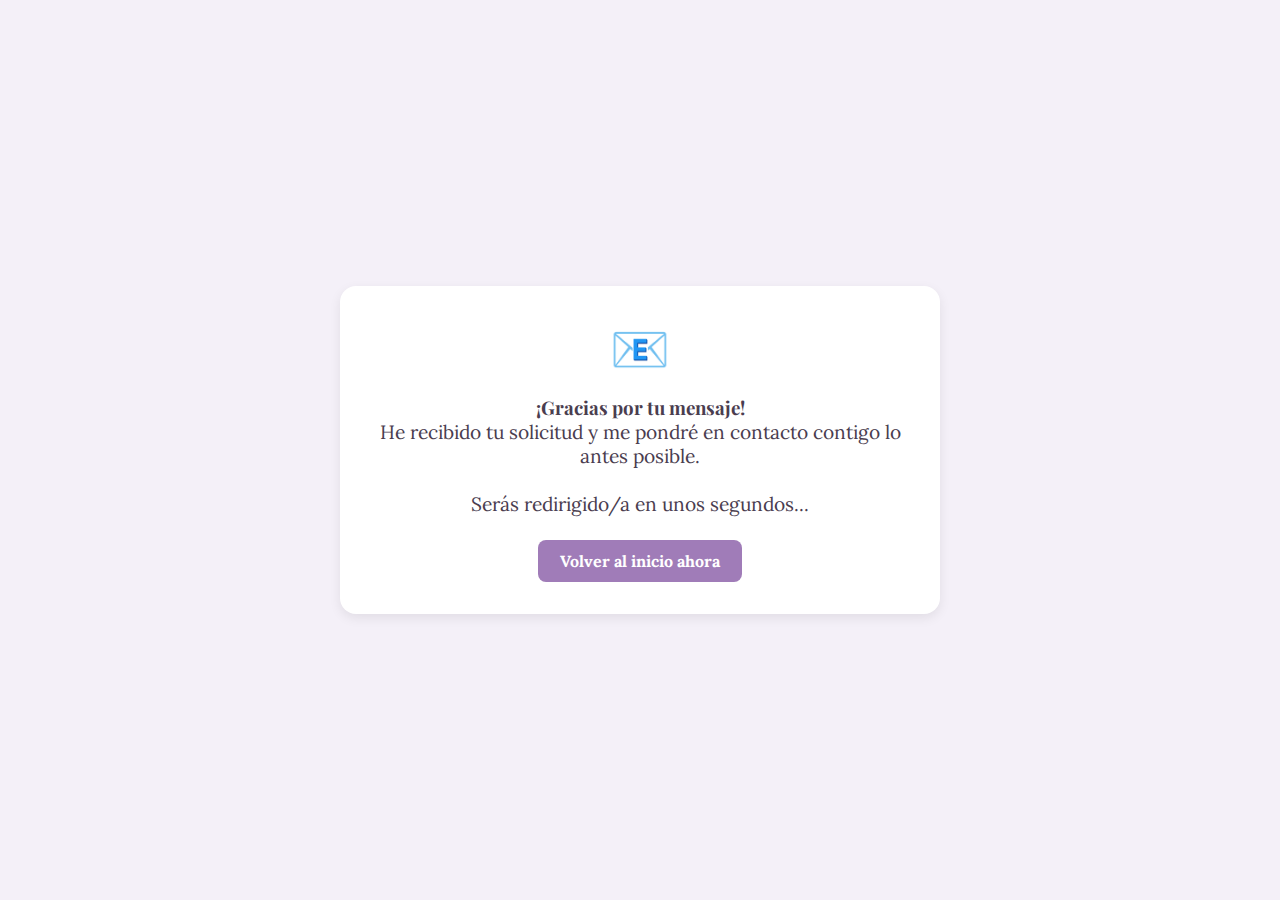
<file: gracias.html>
﻿<!DOCTYPE html>
<html lang="es">
<head>
  <meta charset="UTF-8" />
  <meta name="viewport" content="width=device-width, initial-scale=1" />
  <title>Gracias por tu mensaje</title>
  <link rel="stylesheet" href="lau.css" />
  <style>
    body {
      font-family: 'Lora', serif;
      background-color: #f4f0f8;
      color: #4a3d4f;
      display: flex;
      justify-content: center;
      align-items: center;
      flex-direction: column;
      height: 100vh;
      text-align: center;
      padding: 1rem;
    }
    .gracias-box {
      background-color: #ffffff;
      border-radius: 16px;
      box-shadow: 0 4px 12px rgba(0, 0, 0, 0.08);
      padding: 2rem;
      max-width: 600px;
    }
    .gracias-box h1 {
      font-family: 'Playfair Display', serif;
      font-size: 2rem;
      margin-bottom: 1rem;
      color: #6e4e7c;
    }
    .gracias-box p {
      font-size: 1.2rem;
      margin-bottom: 1.5rem;
    }
    .gracias-box a {
      display: inline-block;
      background-color: #a07cb8;
      color: white;
      padding: 0.7rem 1.4rem;
      border-radius: 8px;
      font-weight: bold;
      text-decoration: none;
      transition: background-color 0.3s ease;
    }
    .gracias-box a:hover {
      background-color: #8f6ca4;
    }
    .icono {
      font-size: 3rem;
      margin-bottom: 1rem;
    }
  </style>
  <script>
    // Redirige a la home tras 3 segundos
    setTimeout(() => {
      window.location.href = 'https://lauraguadopsicologia.com/';
    }, 3000);
  </script>
</head>
<body>
  <div class="gracias-box">
    <div class="icono">📧</div>
    <h3>¡Gracias por tu mensaje!</h3>
    <p>He recibido tu solicitud y me pondré en contacto contigo lo antes posible.</p>
    <p>Serás redirigido/a en unos segundos...</p>
    <a href="https://lauraguadopsicologia.com/">Volver al inicio ahora</a>
  </div>
</body>
</html>
</file>
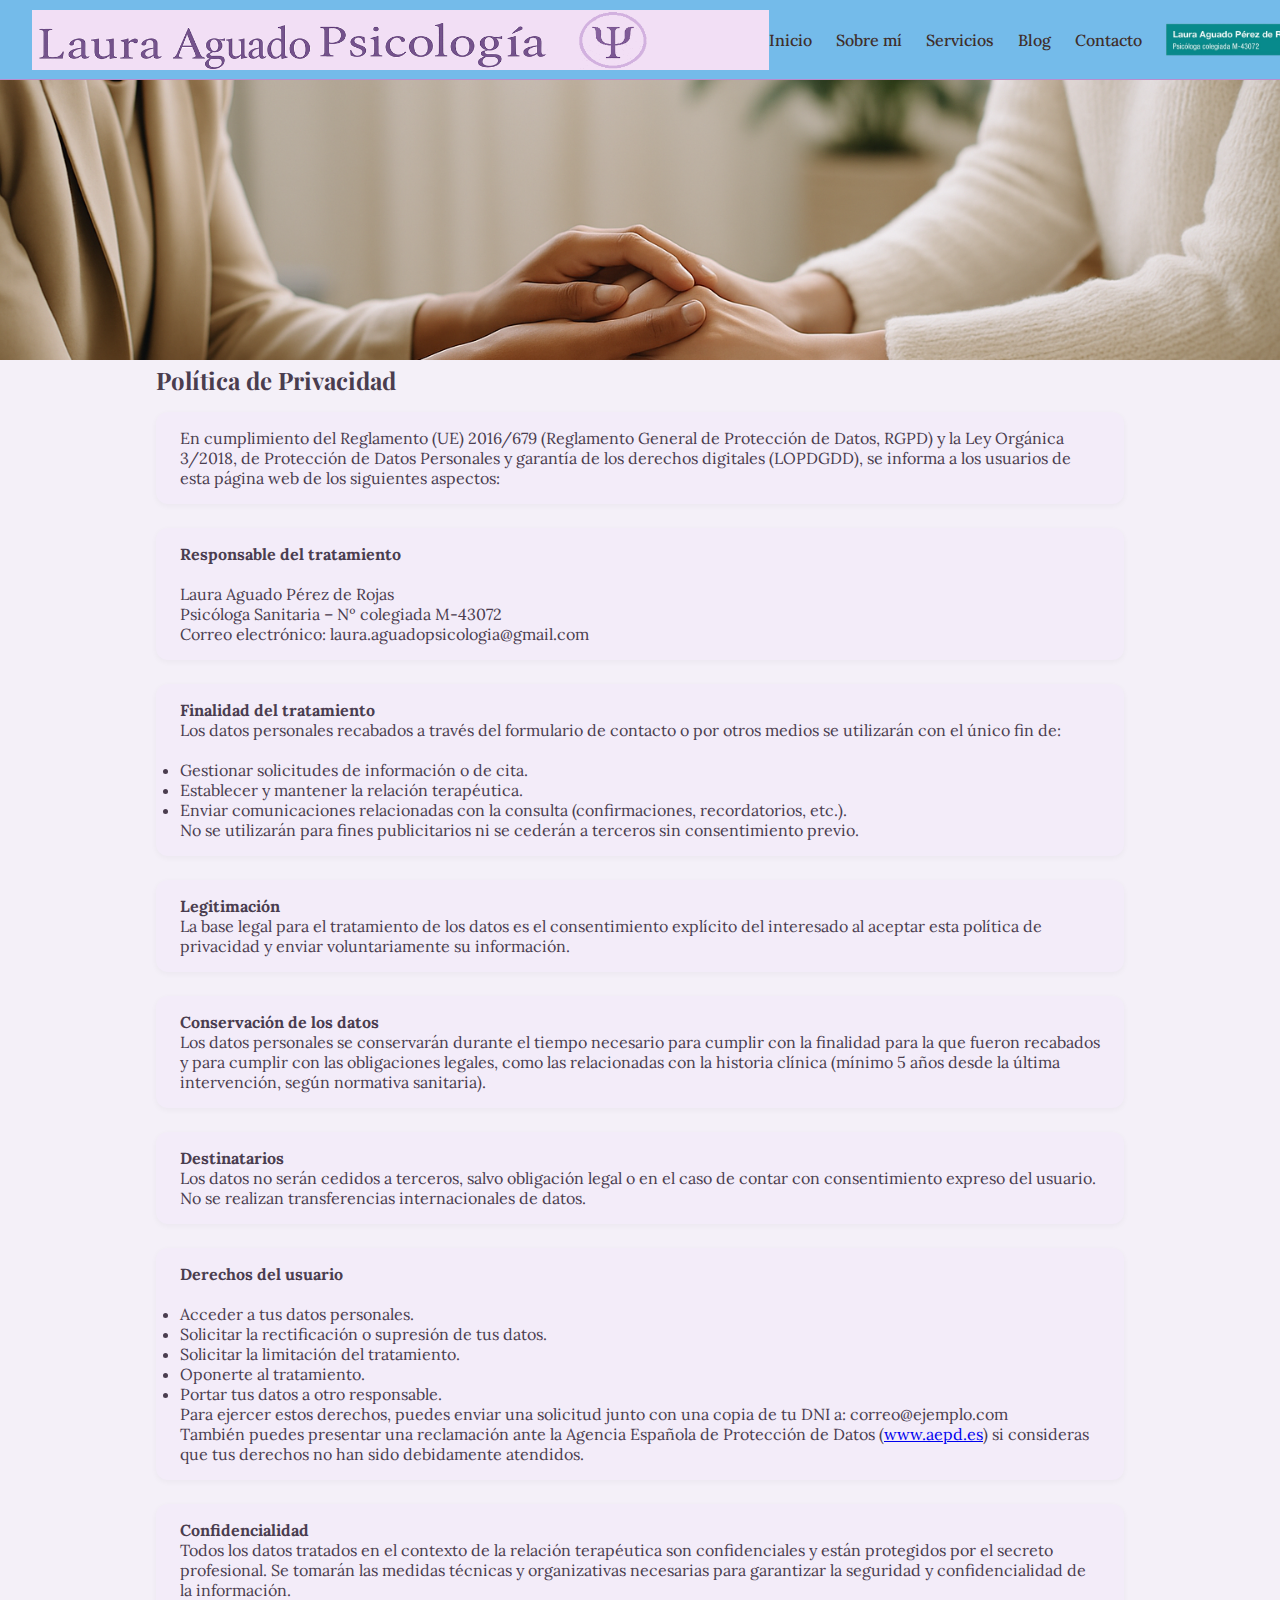
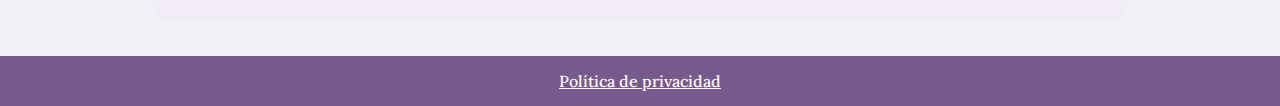
<file: politicapriv.html>
﻿<!DOCTYPE html>
<html lang="es">
<head>
  <meta charset="UTF-8" />
  <meta name="viewport" content="width=device-width, initial-scale=1.0" />
  <title>Política de Privacidad – Laura Psicología</title>
  <link rel="stylesheet" href="lau.css" />
  <link href="https://fonts.googleapis.com/css2?family=Cormorant+Garamond:wght@700&display=swap" rel="stylesheet" />
</head>
<body>

  <!-- Banner con navegación -->
  <header class="banner">
    <img src="laupsico.png" alt="banner" class="banner-lau" width="60" height="60" />
    <nav class="nav">
      <a href="index.html" class="btn-inicio">Inicio</a>
      <a href="#sobre-mi">Sobre mí</a>
      <a href="#servicios">Servicios</a>
      <a href="blog.html">Blog</a>
      <a href="#contacto">Contacto</a>
      <a href="https://www.copmadrid.org/web/ciudadanos/detalle-profesional/M-43072/LAURA-AGUADO-PEREZ-DE-ROJAS" target="_blank" rel="noopener noreferrer" class="banner-icon-link">
        <img src="cop.png" alt="COP Madrid" class="banner-icon" />
      </a>
    </nav>
  </header>


  <!-- Imagen del banner -->
  <div class="foto-banner">
    <img src="banner.png" alt="banner" />
  </div>

  <!-- Contenido con bloques -->
  <section class="section">
    <div class="container">
      <h2>Política de Privacidad</h2>

      <div class="bloque-destacado">
        <p>En cumplimiento del Reglamento (UE) 2016/679 (Reglamento General de Protección de Datos, RGPD) y la Ley Orgánica 3/2018, de Protección de Datos Personales y garantía de los derechos digitales (LOPDGDD), se informa a los usuarios de esta página web de los siguientes aspectos:</p>
      </div>

      <div class="bloque-destacado">
        <p><strong class="subtitulo">Responsable del tratamiento</strong></p> <br/>
        <p>Laura Aguado Pérez de Rojas<br>
        Psicóloga Sanitaria – Nº colegiada M-43072<br>
        Correo electrónico: laura.aguadopsicologia@gmail.com</p>
      </div>

      <div class="bloque-destacado">
        <p><strong class="subtitulo">Finalidad del tratamiento</strong></p>
        <p>Los datos personales recabados a través del formulario de contacto o por otros medios se utilizarán con el único fin de:</p> <br/>
        <ul>
          <li>Gestionar solicitudes de información o de cita.</li>
          <li>Establecer y mantener la relación terapéutica.</li>
          <li>Enviar comunicaciones relacionadas con la consulta (confirmaciones, recordatorios, etc.).</li>
        </ul>
        <p>No se utilizarán para fines publicitarios ni se cederán a terceros sin consentimiento previo.</p>
      </div>

      <div class="bloque-destacado">
        <p><strong class="subtitulo">Legitimación</strong></p>
        <p>La base legal para el tratamiento de los datos es el consentimiento explícito del interesado al aceptar esta política de privacidad y enviar voluntariamente su información.</p>
      </div>

      <div class="bloque-destacado">
        <p><strong class="subtitulo">Conservación de los datos</strong></p> 
        <p>Los datos personales se conservarán durante el tiempo necesario para cumplir con la finalidad para la que fueron recabados y para cumplir con las obligaciones legales, como las relacionadas con la historia clínica (mínimo 5 años desde la última intervención, según normativa sanitaria).</p>
      </div>

      <div class="bloque-destacado">
        <p><strong class="subtitulo">Destinatarios</strong></p>
        <p>Los datos no serán cedidos a terceros, salvo obligación legal o en el caso de contar con consentimiento expreso del usuario. No se realizan transferencias internacionales de datos.</p>
      </div>

      <div class="bloque-destacado">
        <p><strong class="subtitulo">Derechos del usuario</strong></p> <br/>
        <ul>
          <li>Acceder a tus datos personales.</li>
          <li>Solicitar la rectificación o supresión de tus datos.</li>
          <li>Solicitar la limitación del tratamiento.</li>
          <li>Oponerte al tratamiento.</li>
          <li>Portar tus datos a otro responsable.</li>
        </ul>
        <p>Para ejercer estos derechos, puedes enviar una solicitud junto con una copia de tu DNI a: correo@ejemplo.com</p>
        <p>También puedes presentar una reclamación ante la Agencia Española de Protección de Datos (<a href="https://www.aepd.es" target="_blank">www.aepd.es</a>) si consideras que tus derechos no han sido debidamente atendidos.</p>
      </div>

      <div class="bloque-destacado">
        <p><strong class="subtitulo">Confidencialidad</strong></p>
        <p>Todos los datos tratados en el contexto de la relación terapéutica son confidenciales y están protegidos por el secreto profesional. Se tomarán las medidas técnicas y organizativas necesarias para garantizar la seguridad y confidencialidad de la información.</p>
      </div>
    </div>
  </section>

  <!-- Footer -->
  <footer class="footer-privacidad">
    <a href="politicapriv.html">Política de privacidad</a>
  </footer>

</body>
</html>
</file>
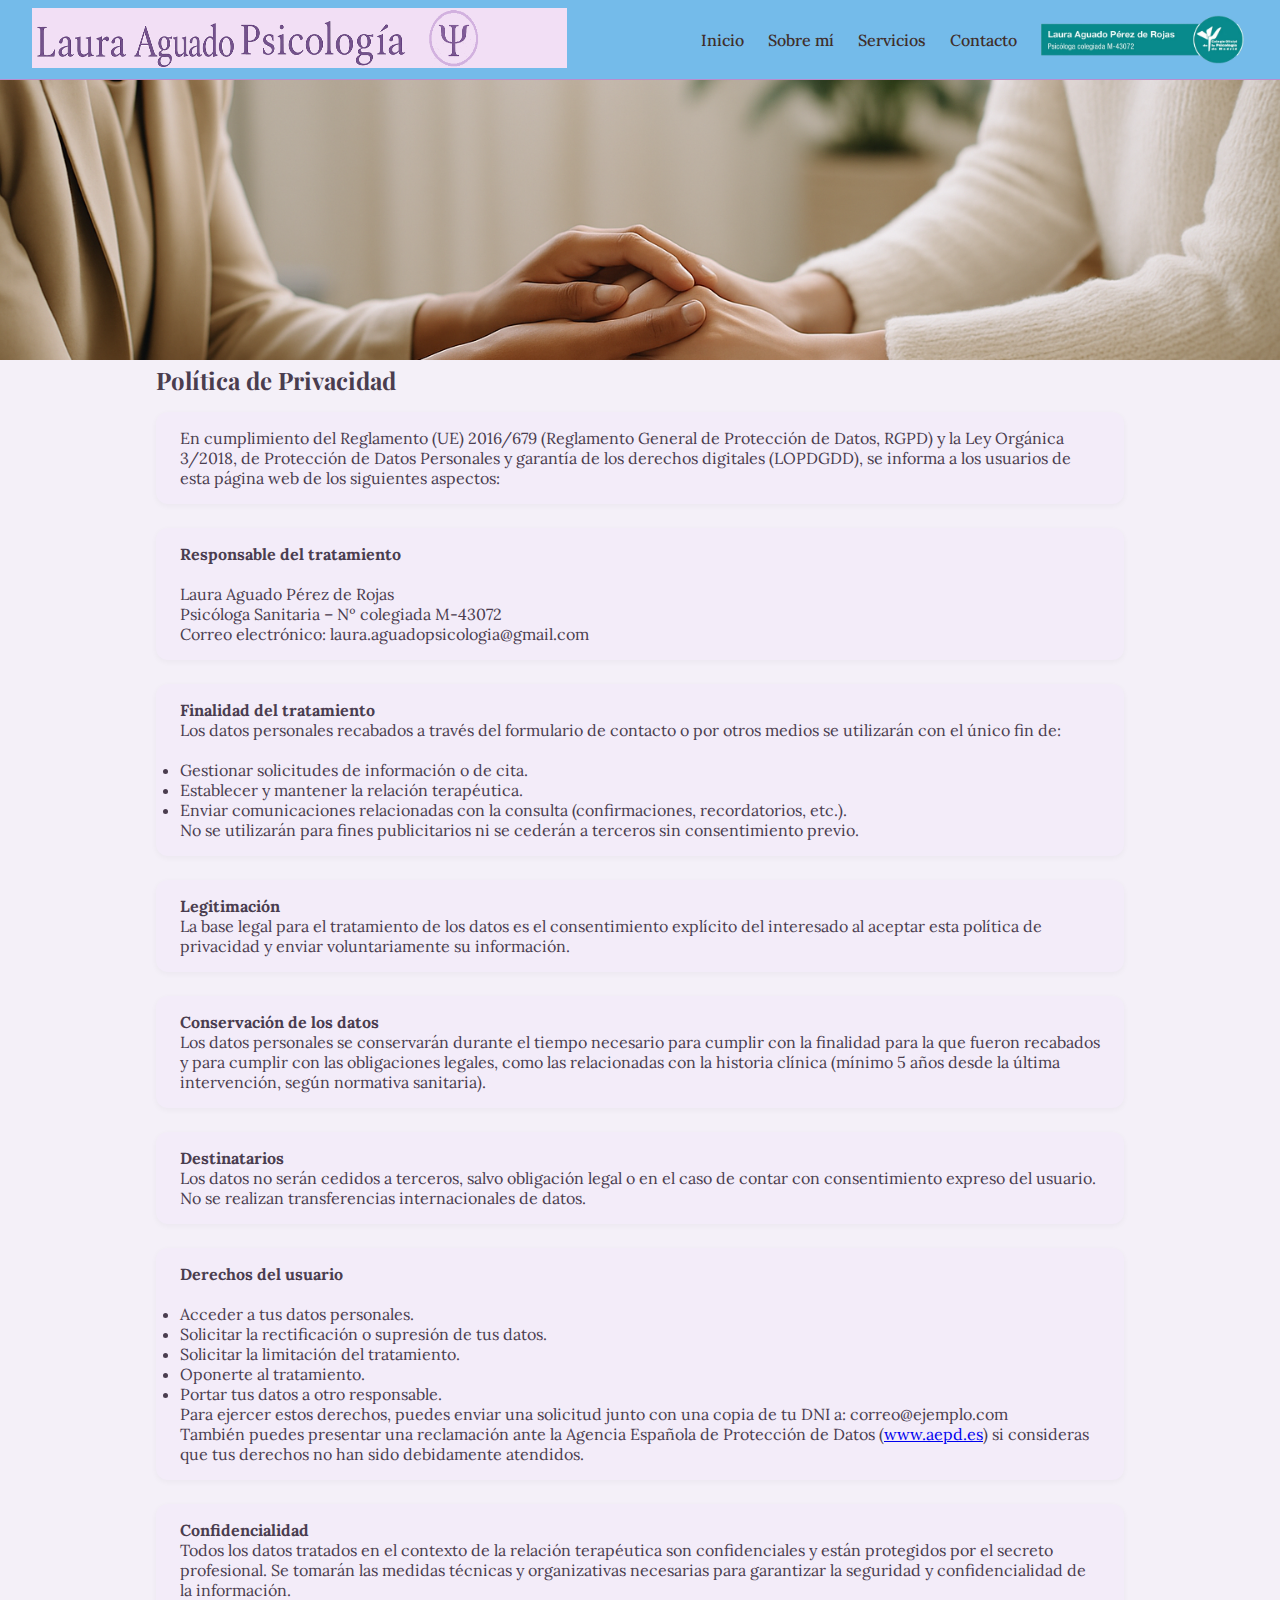
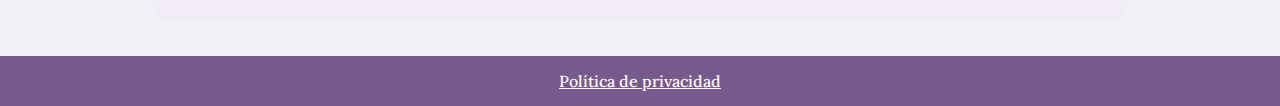
<file: politicaprivacidad.html>
﻿<!DOCTYPE html>
<html lang="es">
<head>
  <meta charset="UTF-8" />
  <meta name="viewport" content="width=device-width, initial-scale=1.0" />
  <title>Política de Privacidad – Laura Psicología</title>
  <link rel="stylesheet" href="lau.css" />
  <link href="https://fonts.googleapis.com/css2?family=Cormorant+Garamond:wght@700&display=swap" rel="stylesheet" />
</head>
<body id="top">

  <!-- Banner con navegación -->
  <header class="banner">
    <a href="#top"><img src="laupsico.png" alt="banner" class="banner-lau" width="60" height="60" /></a>
    <nav class="nav">
   <a href="/" class="btn-inicio">Inicio</a>
    <a href="/#sobre-mi">Sobre mí</a>
    <a href="/#servicios">Servicios</a>
    <a href="/#contacto">Contacto</a>
      <a href="https://www.copmadrid.org/web/ciudadanos/detalle-profesional/M-43072/LAURA-AGUADO-PEREZ-DE-ROJAS" target="_blank" rel="noopener noreferrer" class="banner-icon-link">
        <img src="cop.png" alt="COP Madrid" class="banner-icon" />
      </a>
    </nav>
  </header>


  <!-- Imagen del banner -->
  <div class="foto-banner">
    <img src="banner.png" alt="banner" />
  </div>

  <!-- Contenido con bloques -->
  <section class="section">
    <div class="container">
      <h2>Política de Privacidad</h2>

      <div class="bloque-destacado">
        <p>En cumplimiento del Reglamento (UE) 2016/679 (Reglamento General de Protección de Datos, RGPD) y la Ley Orgánica 3/2018, de Protección de Datos Personales y garantía de los derechos digitales (LOPDGDD), se informa a los usuarios de esta página web de los siguientes aspectos:</p>
      </div>

      <div class="bloque-destacado">
        <p><strong class="subtitulo">Responsable del tratamiento</strong></p> <br/>
        <p>Laura Aguado Pérez de Rojas<br>
        Psicóloga Sanitaria – Nº colegiada M-43072<br>
        Correo electrónico: laura.aguadopsicologia@gmail.com</p>
      </div>

      <div class="bloque-destacado">
        <p><strong class="subtitulo">Finalidad del tratamiento</strong></p>
        <p>Los datos personales recabados a través del formulario de contacto o por otros medios se utilizarán con el único fin de:</p> <br/>
        <ul>
          <li>Gestionar solicitudes de información o de cita.</li>
          <li>Establecer y mantener la relación terapéutica.</li>
          <li>Enviar comunicaciones relacionadas con la consulta (confirmaciones, recordatorios, etc.).</li>
        </ul>
        <p>No se utilizarán para fines publicitarios ni se cederán a terceros sin consentimiento previo.</p>
      </div>

      <div class="bloque-destacado">
        <p><strong class="subtitulo">Legitimación</strong></p>
        <p>La base legal para el tratamiento de los datos es el consentimiento explícito del interesado al aceptar esta política de privacidad y enviar voluntariamente su información.</p>
      </div>

      <div class="bloque-destacado">
        <p><strong class="subtitulo">Conservación de los datos</strong></p> 
        <p>Los datos personales se conservarán durante el tiempo necesario para cumplir con la finalidad para la que fueron recabados y para cumplir con las obligaciones legales, como las relacionadas con la historia clínica (mínimo 5 años desde la última intervención, según normativa sanitaria).</p>
      </div>

      <div class="bloque-destacado">
        <p><strong class="subtitulo">Destinatarios</strong></p>
        <p>Los datos no serán cedidos a terceros, salvo obligación legal o en el caso de contar con consentimiento expreso del usuario. No se realizan transferencias internacionales de datos.</p>
      </div>

      <div class="bloque-destacado">
        <p><strong class="subtitulo">Derechos del usuario</strong></p> <br/>
        <ul>
          <li>Acceder a tus datos personales.</li>
          <li>Solicitar la rectificación o supresión de tus datos.</li>
          <li>Solicitar la limitación del tratamiento.</li>
          <li>Oponerte al tratamiento.</li>
          <li>Portar tus datos a otro responsable.</li>
        </ul>
        <p>Para ejercer estos derechos, puedes enviar una solicitud junto con una copia de tu DNI a: correo@ejemplo.com</p>
        <p>También puedes presentar una reclamación ante la Agencia Española de Protección de Datos (<a href="https://www.aepd.es" target="_blank">www.aepd.es</a>) si consideras que tus derechos no han sido debidamente atendidos.</p>
      </div>

      <div class="bloque-destacado">
        <p><strong class="subtitulo">Confidencialidad</strong></p>
        <p>Todos los datos tratados en el contexto de la relación terapéutica son confidenciales y están protegidos por el secreto profesional. Se tomarán las medidas técnicas y organizativas necesarias para garantizar la seguridad y confidencialidad de la información.</p>
      </div>
    </div>
  </section>

  <!-- Footer -->
  <footer class="footer-privacidad">
    <a href="politicapriv.html">Política de privacidad</a>
  </footer>

</body>
</html>
</file>
<file: lau.css>
@import url('https://fonts.googleapis.com/css2?family=Lora&family=Playfair+Display:wght@600&display=swap');

html {
  scroll-behavior: smooth;
}

* {
  margin: 0;
  padding: 0;
  box-sizing: border-box;
}

body {
  font-family: 'Lora', serif;
  background-color: #f4f0f8;
  color: #4a3d4f;
  overflow-x: hidden;
}

h1, h2, h3 {
  font-family: 'Playfair Display', serif;
  color: #4a3d4f;
}

.section h2 {
  margin-bottom: 1rem;
}

.container {
  max-width: 1000px;
  margin: 0 auto;
  padding: 0 1rem;
}

.banner {
  position: fixed;
  top: 0;
  left: 0;
  width: 100%;
  height: 80px;
  background-color: #74bbea;
  padding: 1rem 2rem;
  display: flex;
  justify-content: space-between;
  align-items: center;
  border-bottom: 1px solid #b88ccf;
  z-index: 9999;
}

.banner-lau {
  width: 80%;
  top: 2;
}

.nav, .nav a,
.nav a:visited,
.nav a:hover,
.nav a:active {
  display: flex;
  align-items: center;
  gap: 1.5rem;
  color: #3f2e2b;
  text-decoration: none;
  font-weight: 500;
  transition: color 0.3s ease;
  white-space: nowrap;
}

.nav a:hover {
  color: #8f6ca4;
}

.banner-icon {
  height: 50px;
  width: auto;
  border-radius: 4px;
  object-fit: contain;
}

.foto-banner {
  margin-top: 80px;
  width: 100%;
  overflow: hidden;
}

.foto-banner img {
  width: 100%;
  height: 280px;
  object-fit: cover;
}

.sobre-mi-container {
  display: flex;
  align-items: flex-start;
  justify-content: space-between;
  gap: 2rem;
  flex-wrap: wrap;
  max-width: 1000px;
  margin: 0 auto;
  padding: 0 1rem;
}

.texto-sobre-mi {
  flex: 1 1 55%;
  font-family: 'Lora', serif;
  font-size: 1.1rem;
  color: #4a3d4f;
  line-height: 1.6;
}

.foto-sobre-mi img {
  position: relative !important;
  top: 4rem !important;
}

.foto-sobre-mi {
  flex: 1 1 40%;
  display: flex;
  justify-content: flex-end;
  align-items: flex-start;
}

.foto-sobre-mi img {
  width: 110%;
  max-width: 450px;
  height: auto;
  border-radius: 15px;
  box-shadow: 0 8px 20px rgba(0, 0, 0, 0.15);
}

.bloque-destacado {
  background-color: #f3ecf9;
  padding: 1rem 1.5rem;
  border-radius: 12px;
  margin-bottom: 1.5rem;
  box-shadow: 0 2px 6px rgba(0, 0, 0, 0.04);
}

.texto-sobre-mi ul {
  padding-left: 20px;
  margin-bottom: 1em;
  list-style-type: disc;
}

#enfoque {
  margin-top: 4rem;
  margin-bottom: 4rem;
}

#enfoque .enfoque-container {
  max-width: 1000px;
  margin: 0 auto;
  padding: 0 1rem;
}

#enfoque .bloque-destacado {
  background-color: #f3ecf9;
  padding: 1.5rem 2rem;
  border-radius: 12px;
  box-shadow: 0 2px 6px rgba(0, 0, 0, 0.04);
  max-width: 1000px;
  margin: 0 auto;
  text-align: left;
}

@media (max-width: 768px) {
  #enfoque .bloque-destacado {
    padding: 1rem;
    max-width: 100%;
  }
}

#enfoque .bloque-destacado h3,
#sobre-mi .bloque-destacado h3 {
  font-family: 'Playfair Display', serif;
  font-size: 1.5rem;
  margin-bottom: 1rem;
  color: #4a3d4f;
}

#enfoque .bloque-destacado p,
#enfoque .bloque-destacado ul {
  font-family: 'Lora', serif;
  font-size: 1.1rem;
  line-height: 1.6;
  color: #4a3d4f;
}

.servicios-doble {
  display: flex;
  gap: 2rem;
  flex-wrap: wrap;
  justify-content: center;
}

.servicio-polaroid {
  background: white;
  border: 2px solid #dccfe1;
  border-radius: 12px;
  width: 300px; /* <--- mantén esto */
  padding: 1rem;
  box-shadow: 0 4px 10px rgba(0,0,0,0.05);
  text-align: center;
  cursor: pointer;
  transition: transform 0.3s ease, box-shadow 0.3s ease;
}

.servicio-polaroid:hover {
  background-color: #f5f5f5;
  border-radius: 12px;

}

.servicio-polaroid img {
  width: 100%;
  height: 220px;
  object-fit: cover;
  border-radius: 8px;
  margin-bottom: 1rem;
}

.explicacion {
  text-align: center;
  max-width: 600px;
  margin: 2rem auto 0;
}

.btn {
  display: inline-block;
  background-color: #a07cb8;
  color: white;
  padding: 0.7rem 1.4rem;
  border-radius: 8px;
  font-weight: bold;
  text-decoration: none;
  margin-top: 1rem;
  transition: background-color 0.3s ease;
}

.btn:hover {
  background-color: #8f6ca4;
}

#servicios, #contacto {
  font-size: 1.1rem;
  flex: 1 1 60%;
  font-family: 'Lora', serif;
  color: #4a3d4f;
  line-height: 1.6;
}

.contacto-flex {
  display: flex;
  gap: 2rem;
  flex-wrap: wrap;
  justify-content: space-between;
  margin-top: 2rem;
}

.contacto-iconos {
  flex: 1 1 250px;
}

.dato {
  display: flex;
  align-items: center;
  margin-bottom: 1rem;
  font-size: 1.1rem;
  color: #4a3d4f;
}

.icono-contacto {
  width: 24px;
  height: 24px;
  margin-right: 12px;
}

.contact-form {
  flex: 1 1 600px;
  display: flex;
  flex-direction: column;
  gap: 1.2rem;
}

.form-group label {
  font-weight: 600;
  margin-bottom: 0.5rem;
  color: #4a3d4f;
}

.form-group input,
.form-group textarea,
.form-group select {
  width: 100%;
  padding: 0.6rem 1rem;
  border: 1.8px solid #c8b8d4;
  border-radius: 6px;
  font-size: 1rem;
  background-color: #fbfaff;
}

.btn-submit {
  background-color: #a07cb8;
  color: white;
  font-weight: 700;
  padding: 0.9rem 1.5rem;
  border: none;
  border-radius: 8px;
  cursor: pointer;
  font-size: 1.1rem;
}

.btn-submit:hover {
  background-color: #8f6ca4;
}

.footer-privacidad a {
  all: unset;
  color: #fff8f2;
  cursor: pointer;
}

.footer-privacidad {
  background-color: #775a8d;
  padding: 15px 0;
  text-align: center;
  font-size: 1rem;
  margin-top: 40px;
  text-decoration: underline;
  color: #fff8f2;
  font-family: 'Lora', serif;
  font-weight: 500;
  transition: color 0.3s ease;
}

.footer-privacidad a:hover {
  color: #f1e5db;
}

@media (max-width: 768px) {
  /* Banner */
  .banner {
    flex-direction: column;
    align-items: center;
    height: auto;
    padding: 0.8rem 1rem;
    text-align: center;
  }

.banner-lau {
  width: auto;
  height: 60px;
  max-width: 100%;
  object-fit: contain;
  margin-bottom: 0.5rem;
   margin-left: 2.5rem;
}


  .nav {
    flex-wrap: wrap;
    justify-content: center;
    gap: 0.6rem;
    margin-top: 0.4rem;
  }

  .banner-icon {
    display: none;
  }


  /* Banner de imagen */
  .foto-banner img {
    width: 120%;
    height: auto;
    max-height: 180px;
    object-fit: cover;
    object-position: center;
  }

  /* Tipografía general */
  body,
  .bloque-destacado p,
  .texto-sobre-mi,
  .form-group input,
  .form-group textarea,
  .form-group select {
    font-size: 1.1rem;
    line-height: 1.5;
  }

  h2 {
    font-size: 1.25rem;
  }

  h3 {
    font-size: 1.1rem;
  }

  /* Secciones en columna */
  .section {
    padding: 2rem 1rem;
  }

  .sobre-mi-container,
  .servicios-doble,
  .contacto-flex {
    flex-direction: column;
    align-items: center;
    padding: 1rem;
  }
.foto-sobre-mi {
  display: flex;
  justify-content: center;
  align-items: center;
  width: 100%;
  margin-bottom: 1rem;
}

/* Imagen de “Sobre mí” */
.foto-sobre-mi img {
    width: 100%;
    max-width: 320px;
    height: auto;
    margin: 1rem auto;
    top: 0 !important;
    position: static !important;
  }

  .servicio-polaroid {
    width: 100%;
    max-width: 340px;
  }

  .contact-form,
  .contacto-iconos {
    width: 100%;
    max-width: 380px;
  }

  /* Formularios */
  .form-group input,
  .form-group textarea,
  .form-group select {
    font-size: 1rem;
  }

  .btn-submit {
    width: 100%;
  }

  /* Listas */
  .bloque-destacado ul {
    list-style-position: inside;
    padding-left: 1rem;
  }

  .bloque-destacado li {
    margin-bottom: 0.5rem;
    line-height: 1.5;
  }
}
</file>
